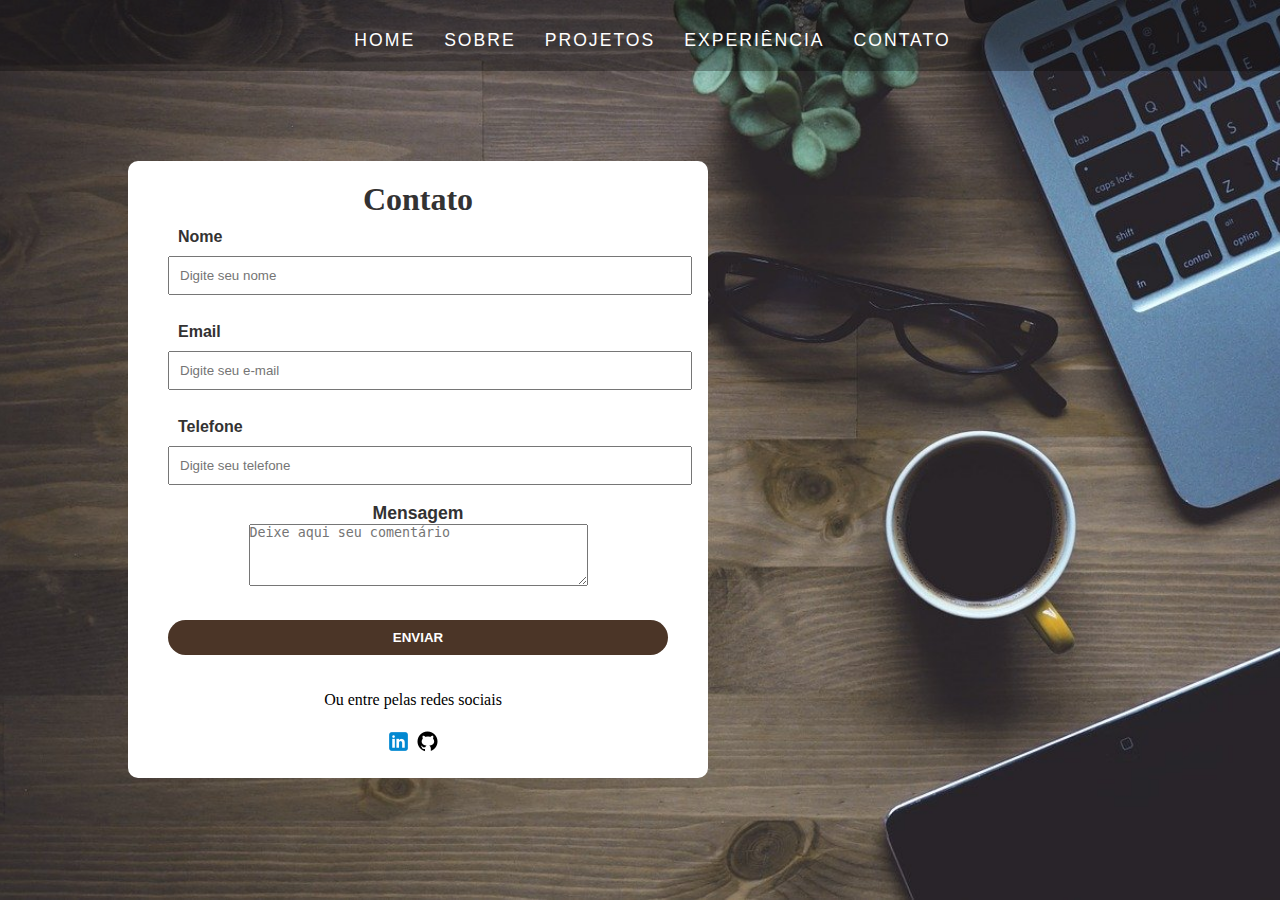
<file: contato.html>
<!DOCTYPE html>
<html lang="pt-br">
<head>
    <meta charset="UTF-8">
    <meta http-equiv="X-UA-Compatible" content="IE=edge">
    <meta name="viewport" content="width=device-width, initial-scale=1.0">
    <title>Contato</title>

    <!--Link css-->
    <link rel="stylesheet" href="contato.css">

    <!--link Favicon-->
    <link rel="shortcut icon" href="img/favicon-32x32.png" type="image/x-icon">

    <!--Link Bootstrap-->
    <link href="https://cdn.jsdelivr.net/npm/bootstrap@5.0.2/dist/css/bootstrap.min.css" rel="stylesheet" integrity="sha384-EVSTQN3/azprG1Anm3QDgpJLIm9Nao0Yz1ztcQTwFspd3yD65VohhpuuCOmLASjC" crossorigin="anonymous">
    
</head>

<body class="formulario">  <!--Início do site-->
    <div class="header">

        <!--Links do cabeçalho-->
        <ul>
            <li><a href="index.html">Home</a></li>
            <li><a href="sobre.html">Sobre</a></li>
            <li><a href="projetos.html">Projetos</a></li>
            <li><a href="experiencia.html">Experiência</a></li>
            <li><a href="contato.html">Contato</a></li>
        </ul>
    </div>

    <!--Informações do formulário-->
    <div id="login-container">
        <h1>Contato</h1> <!--Título do formulário-->
        <form action="">
            <div class="conatiner">
                <div class="row">
                    <div class="col-md-auto col-lg-12">
                        <label>Nome</label>  <!--Legenda do formulario-->
                        <input type="text" name="nome" id="nome" placeholder="Digite seu nome" required> <!--Onde o usuário irá escrever os seus dados-->
                    </div>
                </div>
                
            </div>
            <br>  <!--faz pular uma linha-->

            <div class="row">
                <div class="col-md-auto col-lg-12">
                    <label for="email">Email</label>  <!--Legenda do formulário-->
                    <input type="email" name="email" id="email" placeholder="Digite seu e-mail" autocomplete="off" required>   <!--Onde o usuário irá escrever os seus dados-->
                </div>
            </div>  
            <br>

            <div class="row">
                <div class="col-md-auto col-lg-12">
                    <label>Telefone</label>  <!--Legenda do formulário-->
                    <input type="tel" name="tel" id="tel" placeholder="Digite seu telefone" required>   <!--Onde o usuário irá escrever os seus dados-->
                </div>    
            </div> 
            <br>

            <p class="mensagem">Mensagem</p>  <!--Parágrafo-->
            <textarea name="texto" id="texto" cols="40" rows="4" placeholder="Deixe aqui seu comentário"></textarea>  <!--Caixa de texto-->

            <button type="submit" name="submit" id="submit">Enviar</button>  <!--Botão para enviar as informações-->
        </form>
        <br> 
        <br>

        <div id="social-container"> 
            <p>Ou entre pelas redes sociais</p>  <!--Parágrafo-->

            <a href="http://linkedin.com/in/rafael-di-bonito-418a6a215" target="_blank" rel="external"><img src="img/icons8-linkedin-25.png" alt=""></a>  <!--Link do linkedin-->

            <a href="https://github.com/dibonito" target="_blank" rel="external"><img src="img/icons8-github-25.png" alt=""></a> <!--Link do Github-->
           
        </div>

    </div>
    
</body>
</html>
</file>
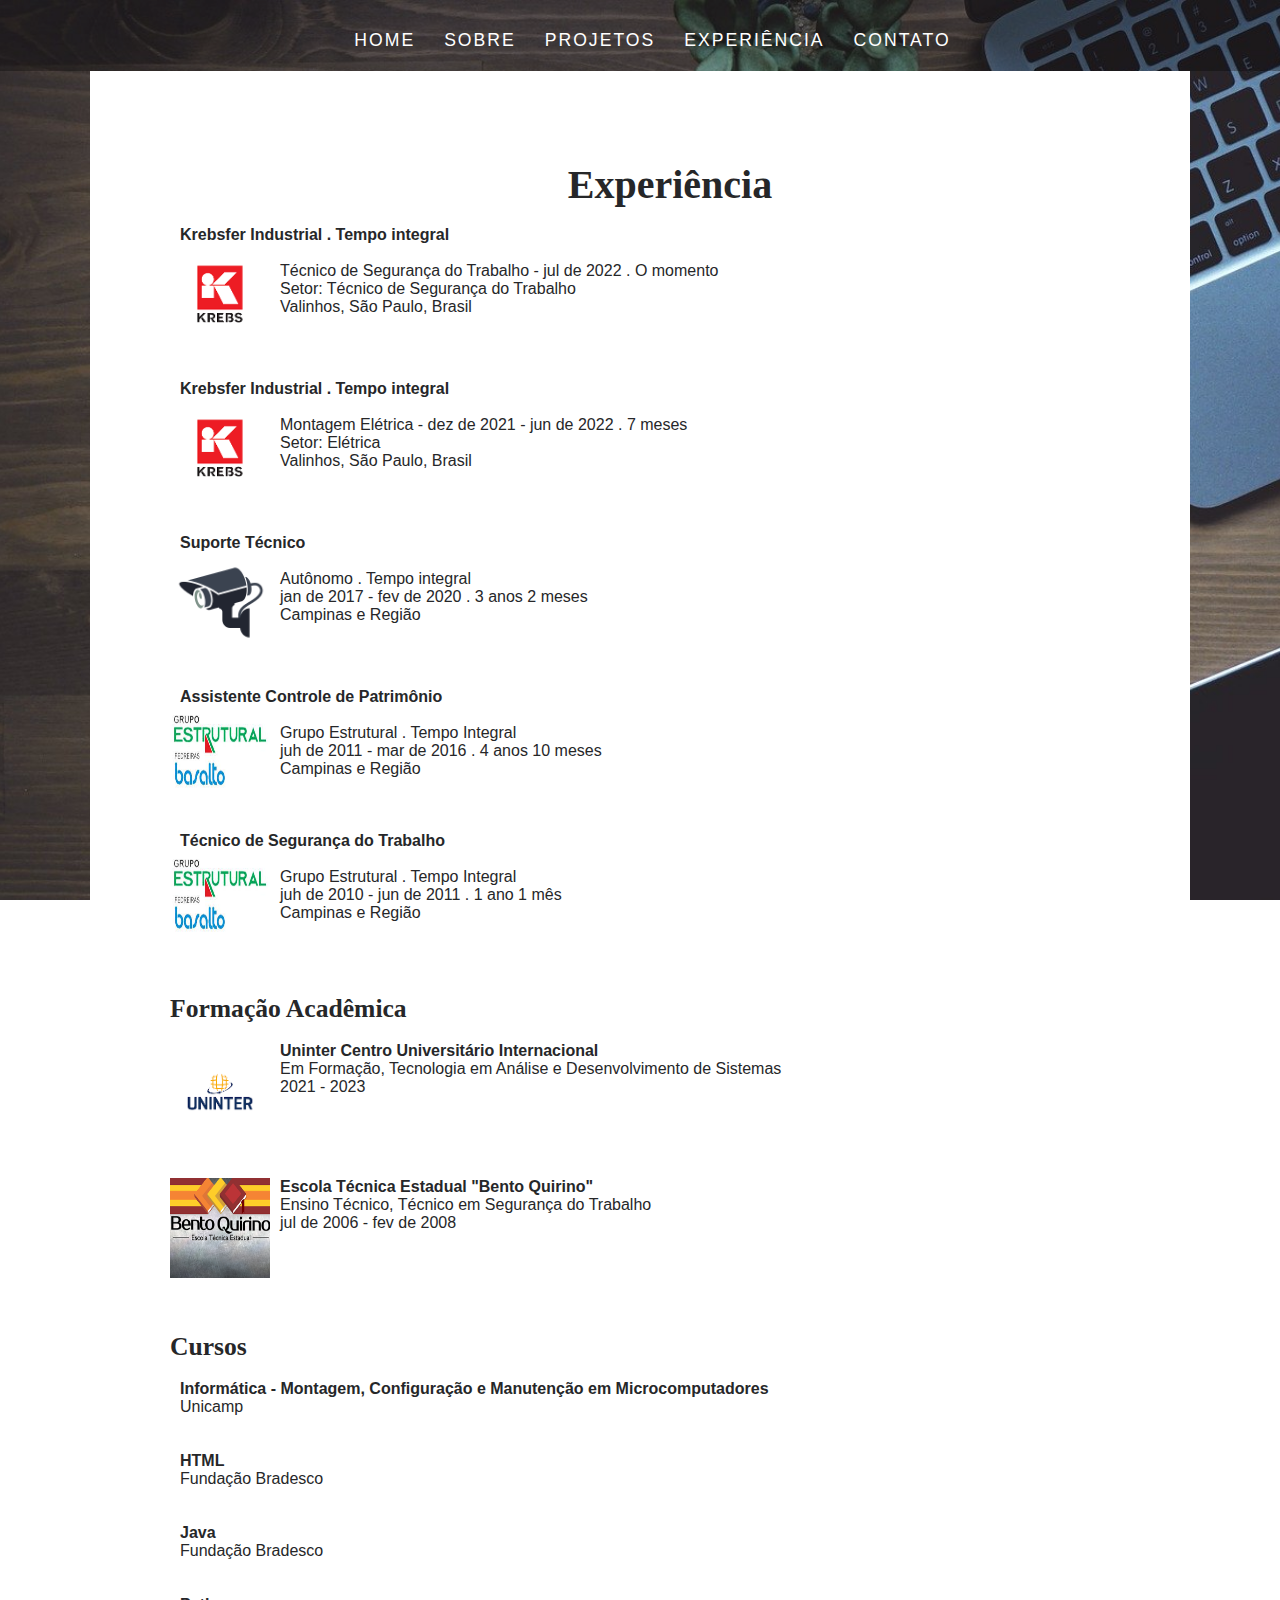
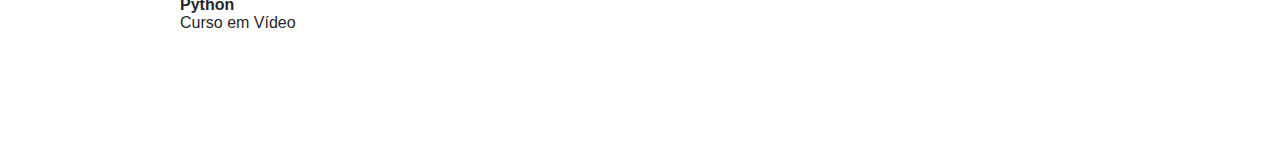
<file: experiencia.html>
<!DOCTYPE html>
<html lang="pt-br">
<head>
    <meta charset="UTF-8">
    <meta http-equiv="X-UA-Compatible" content="IE=edge">
    <meta name="viewport" content="width=device-width, initial-scale=1.0">
    <title>Experiência</title>
     <!--Link css-->
    <link rel="stylesheet" href="experiencia.css">

    <!--link Favicon-->
    <link rel="shortcut icon" href="img/favicon-32x32.png" type="image/x-icon">


</head>

<!--Início do site-->
<body>
    <div class="header">

         <!--Lista dos links do cabeçalho-->
        <ul>
            <li><a href="index.html">Home</a></li>
            <li><a href="sobre.html">Sobre</a></li>
            <li><a href="projetos.html">Projetos</a></li>
            <li><a href="experiencia.html">Experiência</a></li>
            <li><a href="contato.html">Contato</a></li>    
        </ul>
    </div>

    <main>  <!--Conteúdo principal da página-->
        <aside>  <!--Seção dentro da página-->
            <h1>Experiência</h1>  <!--Título da página-->
            <div class="container"> <!--Criando uma classe container para deixar o conteúdo alinhado corretamente-->
                <div class="row">  <!--Linhas-->
                    <div class="col-sm-4 col-md-4 col-lg-4">  <!--Configurando o tamanho das colunas-->
                        <br>  <!--quebra de linha-->
                        <p><b>Krebsfer Industrial . Tempo integral</b></p>  <!--Deixando o parágrafo em negrito-->
                        <div class="container">
                            <img src="img/logo1.png" alt="krebs" width="100px" height="100px">  <!--Imagem e configurando o tamanho da imagem na tela-->
                            <p><br> Técnico de Segurança do Trabalho - jul de 2022 . O momento <br>Setor: Técnico de Segurança do Trabalho <br> Valinhos, São Paulo, Brasil</p>  <!--Parágrafo onde contém o texto-->
                        </div>
                        <br>   <!--quebra de linha-->
                        <br>

                        <p><b>Krebsfer Industrial . Tempo integral</b></p>  <!--Deixando o parágrafo em negrito-->
                        <div class="container">
                            <img src="img/logo1.png" alt="krebs" width="100px" height="100px">  <!--Imagem e configurando o tamanho da imagem na tela-->
                            <p><br> Montagem Elétrica - dez de 2021 - jun de 2022 . 7 meses <br>Setor: Elétrica <br>Valinhos, São Paulo, Brasil</p>  <!--Parágrafo onde contém o texto-->
                        </div>
                        <br>   <!--quebra de linha-->
                        <br>

                        <p><b>Suporte Técnico</b></p>  <!--Deixando o parágrafo em negrito-->
                        <div class="container">
                            <img src="img/logo2.jpg" alt="cftv" width="100px" height="100px">  <!--Imagem e configurando o tamanho da imagem na tela-->
                            <p><br> Autônomo . Tempo integral <br>jan de 2017 - fev de 2020 . 3 anos 2 meses <br>Campinas e Região</p> <!--Parágrafo onde contém o texto-->
                        </div>
                        <br>
                        <br> <!--quebra de linha-->

                        <p><b>Assistente Controle de Patrimônio</b></p>  <!--Deixando o parágrafo em negrito-->
                        <div class="container">
                            <img src="img/logo3.jpg" alt="estrutural" width="100px" height="90px">  <!--Imagem e configurando o tamanho da imagem na tela-->
                            <p><br> Grupo Estrutural . Tempo Integral <br>juh de 2011 - mar de 2016 . 4 anos 10 meses <br>Campinas e  Região</p><!--Parágrafo onde contém o texto-->
                        </div>
                        <br>
                        <br><!--quebra de linha-->

                        <p><b>Técnico de Segurança do Trabalho</b></p>  <!--Deixando o parágrafo em negrito-->
                        <div class="container">
                            <img src="img/logo3.jpg" alt="estrutural" width="100px" height="90px">  <!--Imagem e configurando o tamanho da imagem na tela-->
                            <p> <br>Grupo Estrutural . Tempo Integral <br>juh de 2010 - jun de 2011 . 1 ano 1 mês <br>Campinas e  Região</p><!--Parágrafo onde contém o texto-->
                        </div>
                        <br>
                        <br><!--quebra de linha-->
                        <br>

                        <h3>Formação Acadêmica</h3> <!--Subtítulo-->
                        <br>
                        <div class="container">  <!--Criando uma classe container para deixar o conteúdo alinhado corretamente-->
                            <img src="img/logo4.png" alt="uninter" width="100px" height="100px"> <!--Imagem e configurando o tamanho da imagem na tela-->
                            <p><b>Uninter Centro Universitário Internacional</b><br> Em Formação, Tecnologia em Análise e Desenvolvimento de Sistemas <br>2021 - 2023</p> <!--Parágrafo onde contém o texto-->
                        </div>
                        <br>
                        <br><!--quebra de linha-->

                        <div class="container">  <!--Criando uma classe container para deixar o conteúdo alinhado corretamente-->
                            <img src="img/logo5.png" alt="escola" width="100px" height="100px">
                            <p><b>Escola Técnica Estadual "Bento Quirino"</b> <br>Ensino Técnico, Técnico em Segurança do Trabalho <br>jul de 2006 - fev de 2008</p>  <!--Parágrafo onde contém o texto-->
                        </div>
                        <br>
                        <br><!--quebra de linha-->
                        <br>

                        <h3>Cursos</h3>  <!--Subtítulo-->
                        <br>
                        <p><b>Informática - Montagem, Configuração e Manutenção em Microcomputadores</b> <br>Unicamp</p> <!--Parágrafo onde contém o texto-->
                        <br>
                        <br>

                        <p><b>HTML</b> <br>Fundação Bradesco</p> <!--Parágrafo onde contém o texto-->
                        <br>
                        <br><!--quebra de linha-->

                        <p><b>Java</b> <br>Fundação Bradesco</p> <!--Parágrafo onde contém o texto-->
                        <br>
                        <br><!--quebra de linha-->

                        <p><b>Python</b> <br>Curso em Vídeo</p> <!--Parágrafo onde contém o texto-->
                        <br>
                        <br>
                </div>  
            </div>          
        </aside>
    </main>
    
</body>
</html>
</file>
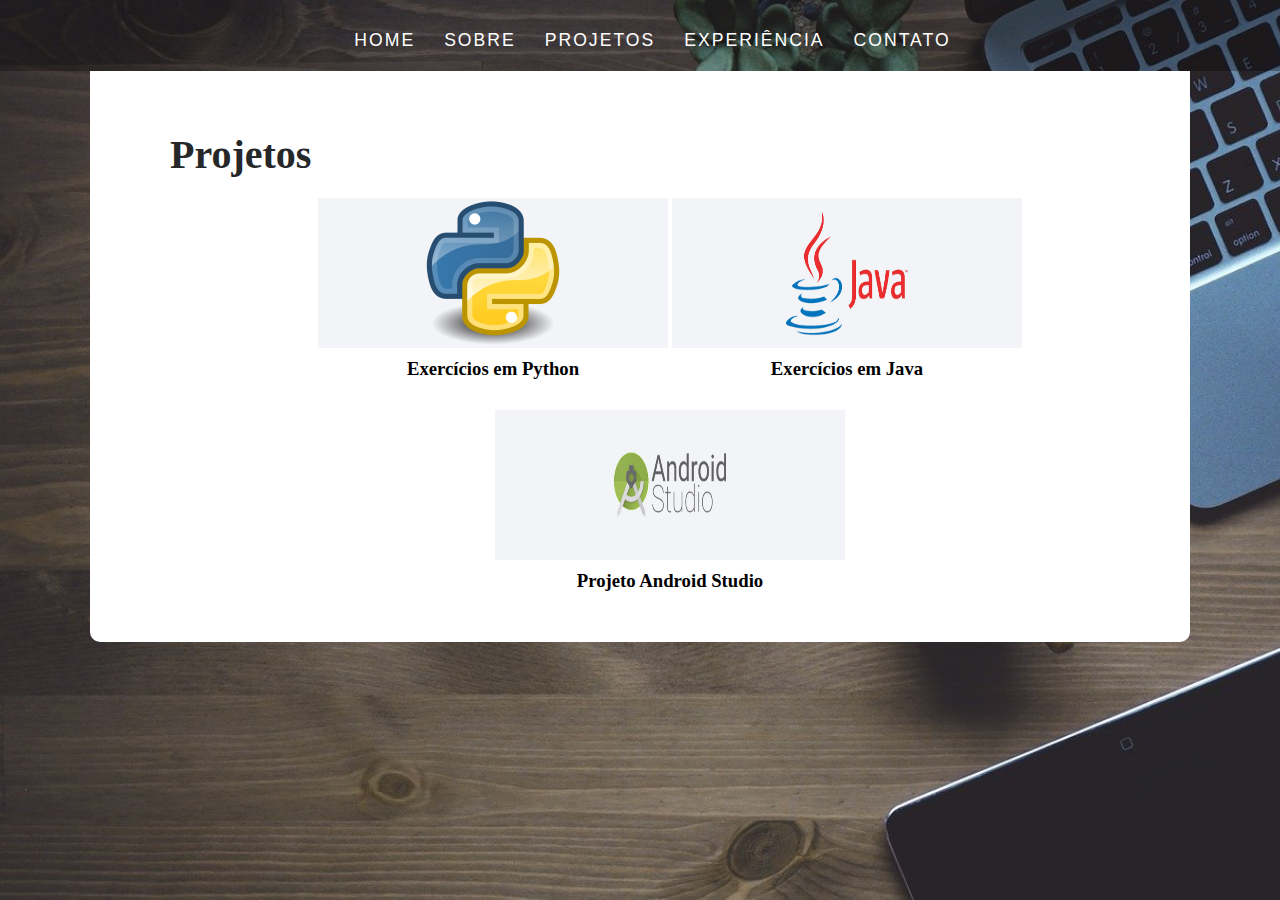
<file: projetos.html>
<!DOCTYPE html>
<html lang="pt-br">
<head>
    <meta charset="UTF-8">
    <meta http-equiv="X-UA-Compatible" content="IE=edge">
    <meta name="viewport" content="width=device-width, initial-scale=1.0">
    <title>Projetos</title>

    <!--Link favicon-->
    <link rel="shortcut icon" href="img/favicon-32x32.png" type="image/x-icon">

    <!--Link css-->
    <link rel="stylesheet" href="projetos.css">
</head>

<!--Início do site-->
<body>

    <div class="header"> <!--Cabeçalho-->

        <!--Lista dos links do cabeçalho-->
        <ul>
            <li><a href="index.html">Home</a></li>
            <li><a href="sobre.html">Sobre</a></li>
            <li><a href="projetos.html">Projetos</a></li>
            <li><a href="experiencia.html">Experiência</a></li>
            <li><a href="contato.html">Contato</a></li>
        </ul>
    </div>

    <main> <!--Conteúdo principal da página-->
        <article>
            <h1>Projetos</h1> <!--Título da página-->
            <div class="container">  <!--Criando uma classe container para deixar o conteúdo alinhado corretamente-->
                <div class="col-md-4" id="zoompay">  <!--Definindo o tamanho da coluna-->
                    <a href="https://github.com/dibonito/exercicios-python" target="_blank"> <!--Link do Python que está dentro do site Github-->
                    <img src="img/Python.png" class="img-responsive" alt="Imagem Responsiva"></a> <!--imagem-->
                    <h3>Exercícios em Python</h3>  <!--Subtítulo-->
                </div>
    
                <div class="col-md-4" id="zoomjav">  <!--Definindo o tamanho da coluna-->
                    <a href="https://github.com/dibonito/exercicios-java" target="_blank">    <!--Link do Java que está dentro do site Github-->
                        <img src="img/Java.png" class="img-responsive" alt="Imagem Responsiva">  <!--Imagem-->
                    </a>
                    <h3>Exercícios em Java</h3>   <!--Subtítulo-->
                </div>
    
                <div class="col-md-4" id="zoomstd">  <!--Definindo o tamanho da coluna-->
                    <a href="https://github.com/dibonito/AndroidStudio" target="_blank">  <!--Link do Studio Android  que está dentro do site Github-->
                        <img src="img/Android Studio.png" class="img-responsive" alt="Imagem Responsiva">  <!--Imagem-->
                    </a>
                    <h3>Projeto Android Studio</h3> <!--Subtítulo-->
                </div>
            </div>

            
        </article>
    </main>

    
</body>
</html>
</file>
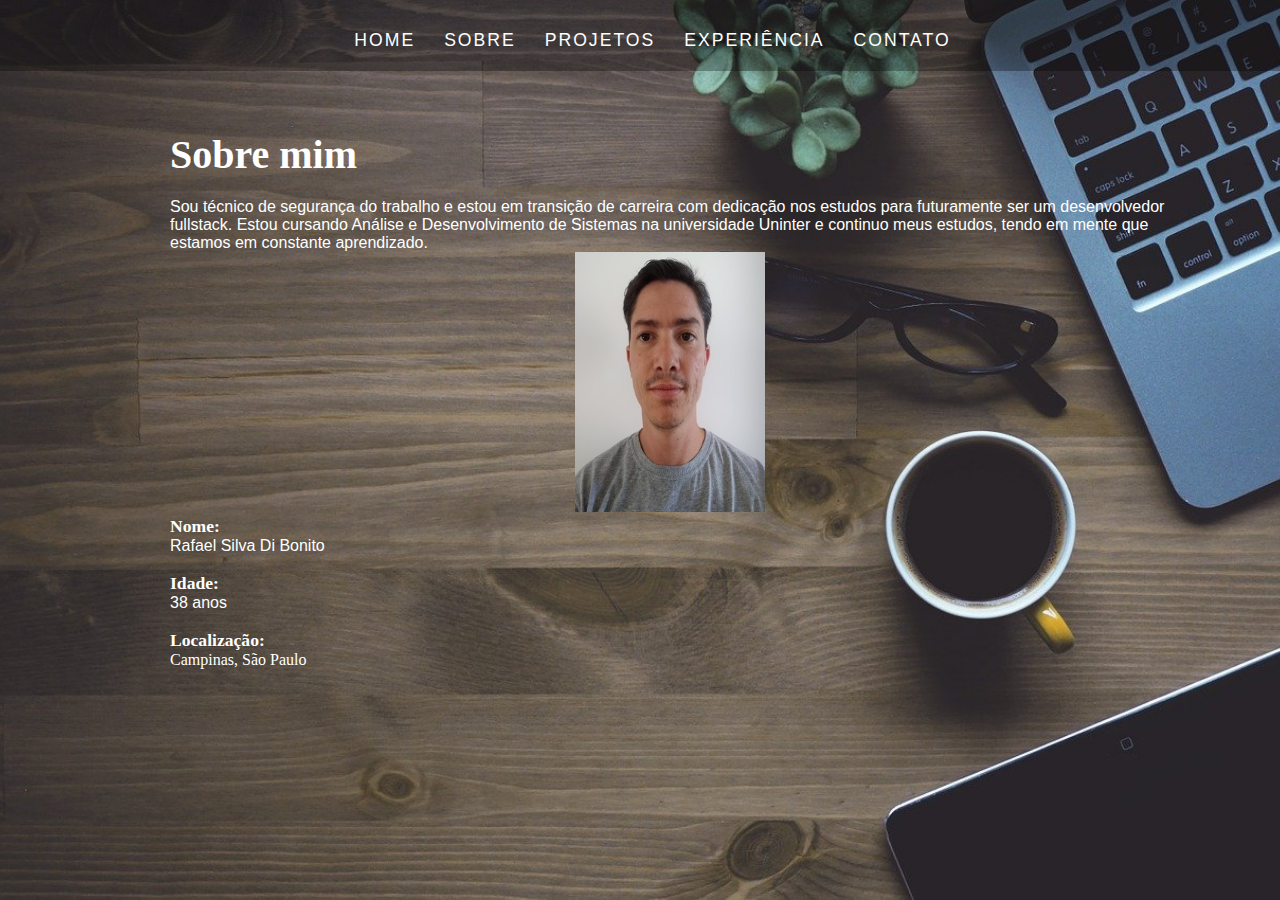
<file: sobre.html>
<!DOCTYPE html>
<html lang="pt-br">
<head>
    <meta charset="UTF-8">
    <meta http-equiv="X-UA-Compatible" content="IE=edge">
    <meta name="viewport" content="width=device-width, initial-scale=1.0">
    <title>Sobre </title>
    
    <!--Link Favicon-->
    <link rel="shortcut icon" href="img/favicon-32x32.png" type="image/x-icon">

    <!--Link Bootstrap-->
    <link href="https://cdn.jsdelivr.net/npm/bootstrap@5.0.2/dist/css/bootstrap.min.css" rel="stylesheet" integrity="sha384-EVSTQN3/azprG1Anm3QDgpJLIm9Nao0Yz1ztcQTwFspd3yD65VohhpuuCOmLASjC" crossorigin="anonymous">

    <!--Link css-->
    <link rel="stylesheet" href="sobre.css">
</head>

<!--Início do site-->
<body>
        <div class="header">  <!--Cabeçalho-->
            
            <!--Lista dos links do cabeçalho-->
            <ul>
                <li><a href="index.html">Home</a></li>
                <li><a href="sobre.html">Sobre</a></li>
                <li><a href="projetos.html">Projetos</a></li>
                <li><a href="experiencia.html">Experiência</a></li>
                <li><a href="contato.html">Contato</a></li>    
            </ul>
        </div>

        <main> <!--Conteúdo principal da página-->
            <article> 
                <h1>Sobre mim</h1>  <!--Título da página-->
                <div class="row"> <!--Linhas-->
                    <div class="col-sm-4 col-md-4 col-lg-4">  <!--Configurando o tamanho das colunas-->
                        <p> <!--Parágrafo onde contém o texto-->
                            Sou técnico de segurança do trabalho e estou em transição de carreira com dedicação nos estudos para futuramente ser um desenvolvedor fullstack. Estou cursando Análise e Desenvolvimento de Sistemas na universidade Uninter e continuo meus estudos, tendo em mente que estamos em constante aprendizado. 
                        </p>
                    </div>

                    <div class="col-sm-4 col-md-4 col-lg-4" id="centro">  <!--Configurando o tamanho das colunas-->
                        <img src="img/img.jpg" alt="imagem" width="190px" height="260px">  <!--imagem-->
                    </div>

                    <div class="col-sm-4 col-md-4 col-lg-4" id="direita">  <!--Configurando o tamanho das colunas-->
                        <h6>Nome:</h6> <!--Subtítulo-->
                        <p>Rafael Silva Di Bonito</p> <!--Parágrafo onde contém o texto-->
                        <br> <!--quebra de linha-->
                        <h6>Idade:</h6>  <!--Subtítulo-->
                        <p>38 anos</p>  <!--Parágrafo onde contém o texto-->
                        <br>  <!--quebra de linha-->
                        <h6>Localização:</h6>  <!--Subtítulo-->
                        Campinas, São Paulo
                    </div>
                </div>
                <br>
                <br><!--quebra de linha-->
                <br>
            </article>
        </main>
</body>
</html>
</file>
<file: contato.css>
@charset "UTF-8"; /*faz com que tenha caracteres especiais (acentuações da nossa lingua)*/

*{  /*seletor universal css*/
    margin: 0px;   /*Tirando todas as margens do site*/
    padding: 0px;  /*Tirando todos os espaçamentos do site*/
}

/*Fonte baixada do Google Fonts*/
@import url('https://fonts.googleapis.com/css2? family= Domine:wght@400;500;600;700 & display=swap');

 /*Fazendo as configurações do cabeçalho e dos links de navegação*/
 body{/*Corpo do nosso site*/
    background: url(img/workspace-1280538_1280.jpg) no-repeat center top fixed; /*Imagem de fundo do site e configurações para deixar a imagem fixa na página*/
    -webkit-background-size: cover;
    -moz-background-size: cover;
    -o-background-size: cover;
    background-size: cover;
 }
 .header{  /*Configurando o cabeçalho*/
    width: 100%;   /*Largura*/
    background-color: rgba(0, 0, 0, .3);   /*Dando a transparência para o cabeçalho*/
    padding-top: 30px;  /*Dando espaçamento do topo do cabeçalho*/
    padding-bottom: 20px;  /*Dando espaçamento de baixo do cabeçalho*/
}

.header ul{  /*Configurando as listas dentro do header*/
    text-align: center;  /*Alinhando o texto das listas*/

}

.header ul li{  /*Configurando os conteúdos dentro da lista do header*/
    list-style: none;  /*Tirando todas as marcações (A bolinha na frente de cada item)*/
    display: inline-block; /*Deixando tudo em uma única linha*/
}

.header ul li a{   /*Configurando os links da âncora*/
    display: block;  /*bloqueado os links */
    text-decoration: none;  /*Tirando decoração do texto*/
    text-transform: uppercase; /*Coloca todas letras em maiúscula*/
    color: #ffffff;  /*Cor das letras*/
    font-size: 1.1em;   /*Tamanho da fonte do texto no header*/
    font-family: Arial, Helvetica, sans-serif;  /*Tipo da fonte (modelo)*/
    letter-spacing: 2px;  /*Controlando os espaços em branco entre as letras*/
    font-weight: normal;  /*Intensidade da fonte*/
    padding-inline-start: 25px;  /*Evita definir uma distância para cada lado separadamente*/
    transition: all ease 0.5s;  /*Definindo a transição entre dois estados de um elemento*/
    border-radius: 5px;  /*Arredondando as bordas*/
}

.header ul li a:hover{  /*Mudando o elemento ao passar o cursor do mouse muda de cor*/
    background-color: #e8e7f185;  /*Cor de fundo*/
    cursor: pointer;  /*deixando o cursor como ponteiro*/
    
} /*Fim do cabeçalho*


/*Configurando o formulário*/
label, input{ 
    display: block; /*fazendo o elemento seja renderizado como bloco*/
    width: 100%; /*Largura*/
    text-align: left;  /*Alinhando os texto para o lado esquerdo*/
    padding: 10px; /*Dando um espaçamento entre o elemento e a borda*/
}

label{
    color: rgb(51, 50, 50);  /*Cor da fonte da label*/
    font-weight: bold;  /*Deixando a fonte label em negrito*/
}

#login-container, .container {
    background-color: #fff;  /*cor de fundo do formulário*/
    max-width: 500px;/*Largura que vai ter o formulário*/
    margin-left: 10%;  /*Definindo a distância do lado esquerdo*/
    padding: 20px 40px; /*Dando um espaçamento entre o elemento e a borda*/
    margin-top: 10vh;  /*distância do topo*/
    border-radius: 10px;  /*Deixando as bordas arredondadas*/
    text-align: center;  /*Colocando o texto no centro*/
}

textarea:focus, input:focus{ /* Dando foco nos elementos onde a pessoa vai digitar*/
    outline: none; /*Deixando a área limpa sem linhas*/
}
a, label{ 
    font-size: 1em; /*Tamanho da fonte*/
    font-family: Arial, Helvetica, sans-serif;  /*tipo de fonte (Famíla da fonte)*/
}

input:focus{  /*Dando foco no elemento*/
    border-bottom: 2px solid #3b3b3b;  /*largura e cor da borda de baixo*/
}

#submit{ /*Iniciando a configuração do botão*/
    width: 100%;  /*largura do botão*/
    height: 35px;   /*Altura do botão*/
    text-align: center;  /*Texto dentro do botão*/
    text-transform: uppercase;  /*Colocando as letras em maiúsculas*/
    font-weight: bold;  /*Deixando as letras em negrito*/
    border: none;  /*Tirando a linha da borda*/
    border-radius: 20px;  /*Arredondando as bordas*/
    margin-top: 30px;  /*dando uma margem do topo*/
    color: #fff;  /*Cor da letra*/
    background-color: #4b3527;  /*Cor do botão*/
    cursor: pointer;  /*Deixando o cursor como ponteiro ao passar o mouse*/
}
button[type="submit"]:hover{  /*mudando a cor do botão quando o mouse passar sobre o botão*/
    opacity: 0.85; /*Opacidade (vai ficar mais claro o botão)*/
    transition: .5s;  /*Transição de quando passar o mouse*/
}


/*Configurando icones das Redes Sociais*/
#social-container p{  /*id e parágrafo*/
    margin-bottom: 20px; /*Dando margem de baixo do botão*/
}

#register-container{ /*id*/
    margin-bottom: 10px; /*Dando margem de baixo do botão*/
}
div > h1{ 
    font-family: 'Domine', serif; /*Tipo da fonte*/
    font-weight: bold;  /*deixando a fonte em negrito*/
    color: rgb(51, 50, 50);  /*cor da letra*/
}
.mensagem{  /*Classe*/
    font-family: Arial, Helvetica, sans-serif;  /*Tipo da fonte*/
    font-weight: bold;  /*Deixando a fonte em negrito*/
    color: rgb(51, 50, 50);  /*Cor das letras*/
    font-size: 1.1em;  /*Tamanho das letars*/
}
.formulario{ /*Classe*/
    padding-bottom: 5%;  /*Dando distância na parte inferior */
}
.formulario > nav{  /*classe e navegação*/
    background-color: black;  /*Cor de fundo*/
}
.container input{ 
    margin: 10px 10px; /*Definindo margem para todas as posições*/
    width: calc(100% - 20px); /*Define a largura do elememnto*/
    height: 70px; /*Altura do input*/
    border: none; /*Remove a borda*/
    background-color: #ededed;  /*Cor de fundo do input*/
    border-radius: 4px;  /*Bordas arredondadas*/
    color: #333; /*Cor da fonte*/
    font-size: 18px; /*Tamanho da fonte*/
    font-weight: 700; /*Aumenta a largura do contorno do texto*/
    padding:  14px 10px 0 10px; /*Gera espaço ao redor do conteúdo do elemento (superior, direito, inferior e equerdo)*/
}
.container{
    position: relative;  /*Posição relativa onde o elemento será posicionado de acordo com a página*/
}
.container label{
    text-transform: uppercase;  /*Deixando as letras em maiúscula*/
    font-size: 14px;  /*Tamanho da fonte*/
    font-weight: 700;  /*Deixando a fonte mais para o negrito*/
    color: #9d9d9d;  /*Cor da fonte*/
    position: absolute; /*Posiciona qualquer elemento de acordo com o elemento pai, deixando de fazer parte do fluxo do documento */
    line-height: 70px; /*Define a altura entre linhas*/
    top: 10px; /*Posição vertical que nescessita que o elemento tenha uma posição determinada */
    left: 20px; /*Distância da borda esquerda*/
    user-select: none; /*Impede a seleção do texto*/
    pointer-events: none; /*Se o elemento deve agir ou não a eventos do ponteiro*/

    transition: 0.5s; /*Altera os valores das propiedades suavemente em um tempo determinado*/
}

#social-container{
    padding-right: 10px;  /*Dando um espaçamento do lado direito*/
}
</file>
<file: experiencia.css>
@charset "UTF-8"; /*faz com que tenha caracteres especiais (acentuações da nossa lingua)*/

*{  /*seletor universal do css*/
    margin: 0px; /*Tirando todas as margens do site*/
    padding: 0px;  /*Tirando todas os espaços do site*/
}
body{ /*Corpo do nosso site*/
    background: url(img/workspace-1280538_1280.jpg) no-repeat center top fixed;  /*Imagem de fundo do site e configurações para deixar a imagem fixa na página*/
    -webkit-background-size: cover;
    -moz-background-size: cover;
    -o-background-size: cover;
    background-size: cover;
}


 /*Fazendo as configurações do cabeçalho e dos links de navegação*/
 .header{  
    width: 100%;   /*Largura do cabeçalho*/
    background-color: rgba(0, 0, 0, .3);   /*Dando a transparência para o cabeçalho*/
    padding-top: 30px;  /*Dando espaçamento no topo*/
    padding-bottom: 20px;   /*Dando espaçamento na parte inferior*/
}

.header ul{  /*Configurando as listas dentro do header*/
    text-align: center;  /*Alinhando o texto das listas*/

}

.header ul li{  /*Configurando os conteúdos dentro da lista do header*/
    list-style: none;  /*Tirando todas as marcações (A bolinha na frente de cada item)*/
    display: inline-block; /*Deixando tudo em uma única linha*/
}

.header ul li a{   /*Configurando os links da âncora*/
    display: block;  /*Posicionando os links lado a lado*/
    text-decoration: none;  /*Tirando decoração do texto*/
    text-transform: uppercase; /*Coloca todas letras em maiúscula*/
    color: #ffffff;  /*Cor das letras*/
    font-size: 1.1em;   /*Tamanho da fonte do texto no header*/
    font-family: Arial, Helvetica, sans-serif;  /*Tipo da fonte (modelo)*/
    letter-spacing: 2px;  /*Controlando os espaços em branco entre as letras*/
    font-weight: normal;  /*Intensidade da fonte*/
    padding-inline-start: 25px;  /*Evita definir uma distância para cada lado separadamente*/
    transition: all ease 0.5s;  /*Definindo a transição entre dois estados de um elemento*/
    border-radius: 5px;  /*Arredondando as bordas*/
}

.header ul li a:hover{  /*Mudando o elemento ao passar o cursor do mouse muda de cor*/
    background-color: #e8e7f185;  /*Cor de fundo*/
    cursor: pointer; /*deixando o cursor como ponteiro*/
    
} /*fim da configuração do header*/

/*Configurando os conteúdos do site*/
main{
    min-width: 300px;  /*Largura mínima*/
    max-width: 1000px;  /*Largura máxima*/
    margin: auto;  /*Margem automática*/
    margin-bottom: 30px;  /*Dando margem na parte inferior*/
    padding: 20px;   /*distância em todo o conteúdo*/
    background-color: white; /*cor de fundo da página de leitura*/
    border-bottom-left-radius: 10px;  /*Deixando arredondada a borda inferior do lado esquerdo */
    border-bottom-right-radius: 10px;  /*Deixando arredondada a borda inferior do lado direito */
    overflow: auto; /*Tirando a rolagem lateral*/
    padding-left: 80px;  /*dando distância do lado esquerdo*/
    padding-top: 60px;  /*Dando distância na parte superior*/
    color: #262729;  /*Cor das letras*/
}
p{ /*Parágrafo*/
    font-family: Arial, Helvetica, sans-serif; /*Tipo da família da fonte*/
    color: #262729;  /*Cor da fonte*/
}
h5{  /*Subtítulo*/
    font-family: 'Times New Roman', Times, serif;  /*Tipo da família da fonte*/
    color: #262729;  /*Cor da fonte*/
    font-weight: bold; /*Deixando a fonte em negrito*/
    font-size: 1.2em;  /*Tamanho da fonte*/
}

/*Configurando o aside*/
aside h1{  /*Configurando o h1 do aside*/
    width: 100%; /*Largura*/
    text-align: center; /*cetralizando o título*/
    font-family: 'Times New Roman', Times, serif; /*Tipo da família da fonte*/
    font-weight: bold; /*Deixando a fonte em negrito*/
    font-size: 2.5em;   /*Tamanho da fonte*/
}
aside{
    color: #262729;  /*Cor da fonte*/
    padding-top: 30px;  /*Dando distância na parte superior*/
    padding-bottom: 50px; /*Dando distância na parte inferior */
}
aside h3{ /*Configurando o h3 do aside*/
    font-family: 'Times New Roman', Times, serif;  /*Tipo da família da fonte*/
    font-weight: bold; /*Deixando a fonte em negrito*/
    font-size: 1.6em;  /*Tamanho da fonte*/
}
aside img{
    padding-left: -8%;  /*dando distância do lado esquerdo da imagem*/
}
aside p{
    padding-left: 10px; /*dando distância do lado esquerdo do parágrafo*/
}

.container{ /*Confirurando a classe container para deixar o texto junto com a imagem*/
    display: flex; /*Deixando o elemento flexível */
    vertical-align: top;  /*Deixando a mensagem no topo junto com a imagem*/
}
</file>
<file: projetos.css>
@charset "UTF_8";  /*faz com que tenha caracteres especiais (acentuações da nossa lingua)*/

*{  /*seletor universal do css*/
    margin: 0px; /*Tirando todas as margens do site*/
    padding: 0px;  /*Tirando todas os espaços do site*/
} 

body{/*Corpo do nosso site*/
    background: url(img/workspace-1280538_1280.jpg) no-repeat center top fixed;  /*Imagem de fundo do site e configurações para deixar a imagem fixa na página*/
    -webkit-background-size: cover;
    -moz-background-size: cover;
    -o-background-size: cover;
    background-size: cover;
}


 /*Fazendo as configurações do cabeçalho e dos links de navegação*/
.header{
    width: 100%;   /*Largura do cabeçalho*/
    background-color: rgba(0, 0, 0, .3);   /*Dando a transparência para o cabeçalho*/
    padding-top: 30px;  /*Dando espaçamento no topo*/
    padding-bottom: 20px;   /*Dando espaçamento na parte inferior*/
}

.header ul{  /*Configurando as listas dentro do header*/
    text-align: center;  /*Alinhando o texto das listas*/
}

.header ul li{  /*Configurando os conteúdos dentro da lista do header*/
    list-style: none;  /*Tirando todas as marcações (A bolinha na frente de cada item)*/
    display: inline-block; /*Deixando tudo em uma única linha*/
}

.header ul li a{   /*Configurando os links da âncora*/
    display: block;  /*Posicionando os links lado a lado*/
    text-decoration: none;  /*Tirando decoração do texto*/
    text-transform: uppercase; /*Coloca todas letras em maiúscula*/
    color: #ffffff;  /*Cor das letras*/
    font-size: 1.1em;   /*Tamanho da fonte do texto no header*/
    font-family: Arial, Helvetica, sans-serif;  /*Tipo da fonte (modelo)*/
    letter-spacing: 2px;  /*Controlando os espaços em branco entre as letras*/
    font-weight: normal;  /*Intensidade da fonte*/
    padding-inline-start: 25px;  /*Evita definir uma distância para cada lado separadamente*/
    transition: all ease 0.5s;  /*Definindo a transição entre dois estados de um elemento*/
    border-radius: 5px;  /*Arredondando as bordas*/
}

.header ul li a:hover{   /*Mudando o elemento ao passar o cursor do mouse muda de cor*/
    background-color: #e8e7f185;  /*Cor de fundo*/
    cursor: pointer;  /*deixando o cursor como ponteiro*/ 
} /*Fim do cabeçalho*/

/*Configurando os conteúdos do site*/
main{
    min-width: 300px;  /*Largura mínima*/
    max-width: 1000px;  /*Largura máxima*/
    margin: auto;  /*Margem automática*/
    margin-bottom: 30px;   /*Dando margem na parte inferior*/
    padding: 20px;  /*distância em todo o conteúdo*/
    background-color: white;  /*cor de fundo da página de leitura*/
    border-bottom-left-radius: 10px;  /*Deixando arredondada a borda inferior do lado esquerdo */
    border-bottom-right-radius: 10px;  /*Deixando arredondada a borda inferior do lado direito */
    overflow: auto; /*Tirando a rolagem lateral*/
    padding-left: 80px;   /*dando distância do lado esquerdo*/
    padding-top: 60px;  /*Dando distância na parte superior*/
}
div{
    display: inline-block;  /*Deixando o bloco em linha*/
    text-align: center;  /*Alinhando o texto no centro junto com a iamgem*/

}

article > h1{  /*Configurando o h1 do article*/
    padding-bottom: 20px;  /*Dando distância na parte inferior */
    font-family: 'Times New Roman', Times, serif;  /*Tipo da família da fonte*/
    font-weight: bold;  /*Deixando a fonte em negrito*/
    font-size: 2.5em;  /*Tamanho da fonte*/
    color: #262729;  /*Cor da fonte*/
}
.container .img-responsive{
   display: flex;  /*Deixando o elemento flexível */
   padding-inline: 100px; /*definindo o preenchimento lógico inline e final de um elemento*/
}

/*Fazendo a imagem fazer o efeito de  zoom*/
#zoompay #zoomjav #zoomstd img{
    max-width: 100%; /*Largura máxima*/
    -moz-transition: all 0.2s;   /*configurando para a transição*/
    -webkit-transition: all 0.2s;  /*configurando para a transição*/
    transition: all 0.2s;   /*configurando para a transição*/
}
#zoompay:hover img{ 
    background-color: #e9effa;  /*cor de fundo*/
    box-shadow: 9px 7px 5px rgba(50, 50, 50, 0.77);  /*sombra na imagem*/
    -moz-transform: scale(1.1);  /*Configurando o transform */
    -webkit-transform: scale(1.1)  /*Configurando o transform */
}
#zoomjav:hover img{ 
    background-color: #e9effa;  /*cor de fundo*/
    box-shadow: 9px 7px 5px rgba(50, 50, 50, 0.77);  /*sombra na imagem*/
    -moz-transform: scale(1.1);  /*Configurando o transform */
    -webkit-transform: scale(1.1)  /*Configurando o transform */
}
#zoomstd:hover img{ 
    background-color: #e9effa;  /*cor de fundo*/   
    box-shadow: 9px 7px 5px rgba(50, 50, 50, 0.77);  /*sombra na imagem*/
    -moz-transform: scale(1.1);  /*Configurando o transform */
    -webkit-transform: scale(1.1)  /*Configurando o transform */
}
h3{  /*Subtítulo*/
    padding-top: 10px;  /*Dando distância na parte superior*/
    padding-bottom: 30px;  /*Dando distância na parte inferior */
}
img{
    width: 150px;  /*Largura da imagem*/
    height: 150px;  /*Altura da imagem*/
    padding-right: 10px;  /*Distância no lado direito*/
    background-color: #f3f4f7;  /*Cor de fundo na imagem*/
}
</file>
<file: sobre.css>
@charset "UTF-8";

*{  /*seletor universal do css*/
    margin: 0px;  /*Tirando todas as margens do site*/
    padding: 0px;  /*Tirando todas os espaços do site*/
}

body{ /*Corpo do nosso site*/
    background: url(img/workspace-1280538_1280.jpg) no-repeat center top fixed;  /*Imagem de fundo do site e configurações para deixar a imagem fixa na página*/
    -webkit-background-size: cover;
    -moz-background-size: cover;
    -o-background-size: cover;
    background-size: cover;
}


 /*Fazendo as configurações do cabeçalho e dos links de navegação*/
 .header{  
    width: 100%;   /*Largura do cabeçalho*/
    background-color: rgba(0, 0, 0, .3);   /*Dando a transparência para o cabeçalho*/
    padding-top: 30px;  /*Dando espaçamento no topo*/
    padding-bottom: 20px;  /*Dando espaçamento na parte de baixo*/
}

.header ul{  /*Configurando as listas dentro do header*/
    text-align: center;  /*Alinhando o texto das listas*/

}

.header ul li{  /*Configurando os conteúdos dentro da lista do header*/
    list-style: none;  /*Tirando todas as marcações (A bolinha na frente de cada item)*/
    display: inline-block; /*Deixando tudo em uma única linha*/
}

.header ul li a{   /*Configurando os links da âncora*/
    display: block;  /*Posicionando os links lado a lado*/
    text-decoration: none;  /*Tirando decoração do texto*/
    text-transform: uppercase; /*Coloca todas letras em maiúscula*/
    color: #ffffff;  /*Cor das letras*/
    font-size: 1.1em;   /*Tamanho da fonte do texto no header*/
    font-family: Arial, Helvetica, sans-serif;  /*Tipo da fonte (modelo)*/
    letter-spacing: 2px;  /*Controlando os espaços em branco entre as letras*/
    font-weight: normal;  /*Intensidade da fonte*/
    padding-inline-start: 25px;  /*Evita definir uma distância para cada lado separadamente*/
    transition: all ease 0.5s;  /*Definindo a transição entre dois estados de um elemento*/
    border-radius: 5px;  /*Arredondando as bordas*/
}

.header ul li a:hover{  /*Mudando o elemento ao passar o cursor do mouse muda de cor*/
    background-color: #e8e7f185;   /*Cor de fundo*/
    cursor: pointer;  /*deixando o cursor como ponteiro*/
    
} /*fim da configuração do header*/

/*Configurando os conteúdos do site*/
main{
    min-width: 300px;   /*Largura mínima*/
    max-width: 1000px;  /*Largura máxima*/
    margin: auto;   /*Margem automática*/
    margin-bottom: 30px;  /*Dando margem na parte inferior*/
    padding: 20px;  /*distância em todo o conteúdo*/
    overflow: auto; /*Tirando a rolagem lateral*/
    padding-left: 80px;  /*dando distância do lado esquerdo*/
    padding-top: 60px;   /*Dando distância na parte superior*/
    color: white;  /*Cor das letras*/
}
article{
    display: block; /*Deixando o elemento em bloco*/  
    min-height: 500px;  /*Altura mínima*/
}
article > h1{ /*Congirurando o h1 dentro do article*/
    padding-bottom: 20px;  /*Dando distância na parte inferior */
    font-family: 'Times New Roman', Times, serif;  /*Tipo da família da fonte*/
    font-weight: bold;  /*Deixando a fonte em negrito*/
    font-size: 2.5em; /*Tamanho da fonte*/
    color: white;  /*Cor da fonte*/
}
article p{
    font-family: Arial, Helvetica, sans-serif; /*Tipo da família da fonte*/
    color: white;  /*Cor da fonte*/
}
article h6{
    font-family: 'Times New Roman', Times, serif;  /*Tipo da família da fonte*/
    color: #ffffff;  /*Cor da fonte*/
    font-weight: bold;  /*Deixando a fonte em negrito*/
    font-size: 1.1em;  /*Tamanho da fonte*/
}

#pular{
    margin-top: 20%;  /*Margem superior*/
}
#centro{
    text-align: center;  /*Centralizando o conteúdo no centro*/
}
</file>
